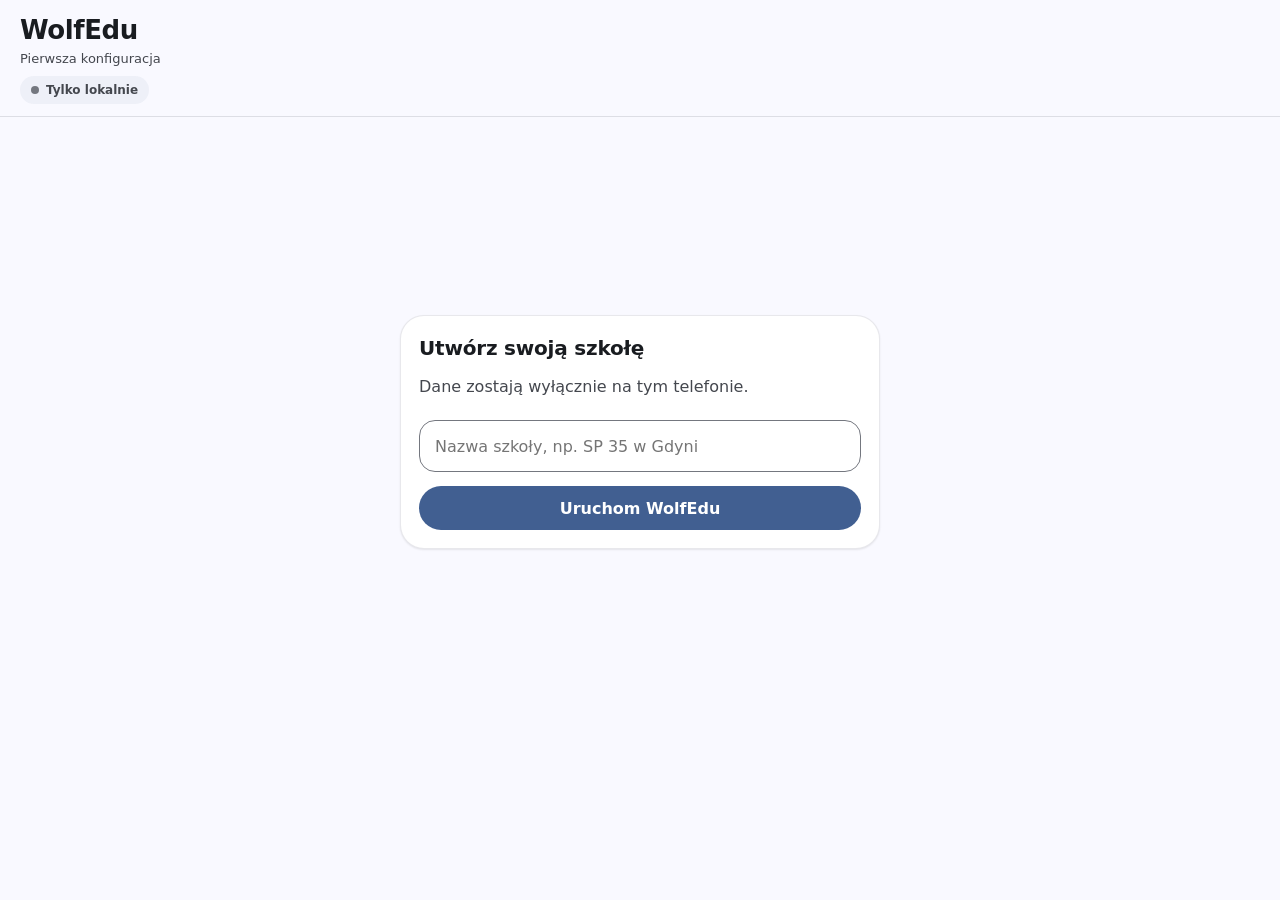
<file: app/src/main/assets/index.html>
<!doctype html>
<html lang="pl">
<head>
  <meta charset="utf-8">
  <meta name="viewport" content="width=device-width,initial-scale=1,maximum-scale=1,user-scalable=no">
  <meta name="theme-color" content="#415f91">
  <title>WolfEdu</title>
  <link rel="stylesheet" href="css/theme.css">
  <link rel="stylesheet" href="css/components.css">
  <link rel="stylesheet" href="css/dashboard.css">
  <link rel="stylesheet" href="css/settings.css">
  <link rel="stylesheet" href="css/grades.css">
  <link rel="stylesheet" href="css/tasks.css">
  <link rel="stylesheet" href="css/timetable.css">
  <link rel="stylesheet" href="css/attendance.css">
</head>
<body>
  <div id="splash" class="splash">
    <div style="text-align:center">
      <div class="splash-logo">W</div>
      <h1>WolfEdu</h1>
      <p>Szkoła pod kontrolą</p>
    </div>
  </div>

  <header>
    <h1 id="headTitle">WolfEdu</h1>
    <p id="headSub">Twój inteligentny dziennik szkolny</p>
    <div id="syncPill" class="sync-pill">
      <span class="sync-dot"></span>
      <span id="syncPillText">Tylko lokalnie</span>
    </div>
  </header>

  <main id="app"></main>

  <nav id="nav" class="hidden">
    <button data-page="home"><span class="ico">⌂</span>Start</button>
    <button data-page="learning"><span class="ico">★</span>Nauka</button>
    <button data-page="schoolHub"><span class="ico">▦</span>Szkoła</button>
    <button data-page="peopleHub"><span class="ico">♟</span>Osoby</button>
    <button data-page="settings"><span class="ico">⚙</span>Więcej</button>
  </nav>

  <div id="toast" class="toast"></div>

  <script src="js/app.js"></script>
  <script src="js/wolfcore.js"></script>
  <script src="js/dashboard.js"></script>
  <script src="js/school.js"></script>
  <script src="js/grades.js"></script>
  <script src="js/tasks.js"></script>
  <script src="js/attendance.js"></script>
  <script src="js/timetable.js"></script>
  <script src="js/settings.js"></script>
  <script src="js/admin.js"></script>
  <script src="js/sync.js"></script>
  <script src="js/update.js"></script>
  <script src="js/init.js"></script>
</body>
</html>
</file>
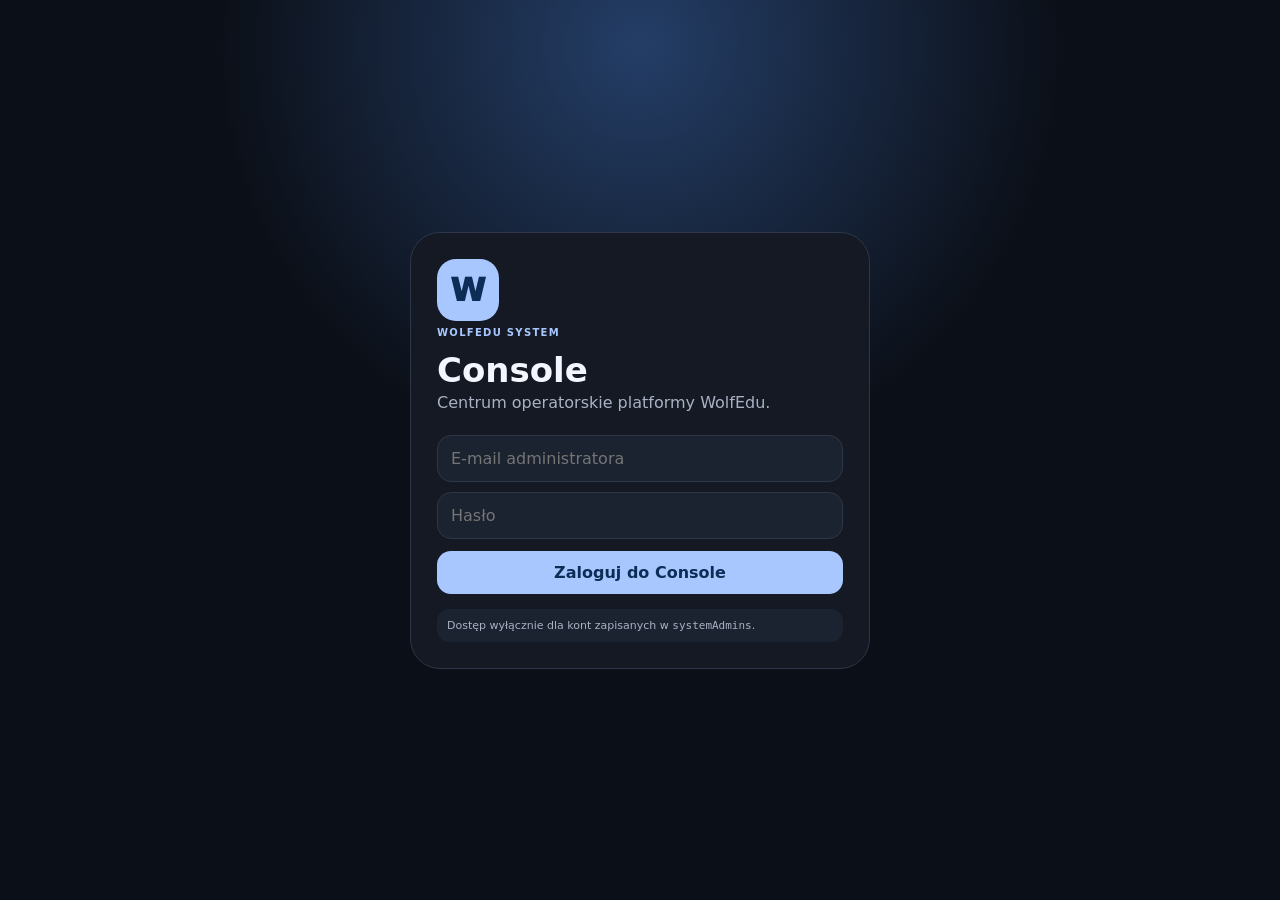
<file: console/app/src/main/assets/index.html>
<!doctype html>
<html lang="pl">
<head>
  <meta charset="utf-8">
  <meta name="viewport" content="width=device-width,initial-scale=1,maximum-scale=1,user-scalable=no">
  <meta name="theme-color" content="#0b0f17">
  <title>WolfEdu Console</title>
  <link rel="stylesheet" href="css/console.css">
</head>
<body>
  <div id="gate" class="gate">
    <div class="gate-card">
      <div class="console-mark">W</div>
      <span class="eyebrow">WOLFEDU SYSTEM</span>
      <h1>Console</h1>
      <p>Centrum operatorskie platformy WolfEdu.</p>

      <input id="email" type="email" autocomplete="email" placeholder="E-mail administratora">
      <input id="password" type="password" autocomplete="current-password" placeholder="Hasło">
      <button id="loginBtn" onclick="login()">Zaloguj do Console</button>

      <div id="gateMsg" class="hint"></div>
      <div class="gate-security">
        Dostęp wyłącznie dla kont zapisanych w <code>systemAdmins</code>.
      </div>
    </div>
  </div>

  <div id="shell" class="shell hidden">
    <header>
      <div class="header-copy">
        <span class="eyebrow">WOLFEDU CONSOLE 2.0</span>
        <h1 id="pageTitle">System</h1>
        <small id="pageSubtitle">Panel operatorski</small>
      </div>

      <button class="header-account" onclick="render('diagnostics')" aria-label="Diagnostyka">
        <span id="headerAvatar">W</span>
      </button>
    </header>

    <main id="app"></main>

    <nav>
      <button data-page="dashboard" class="active">⌂<span>System</span></button>
      <button data-page="schools">▦<span>Szkoły</span></button>
      <button data-page="admins">♚<span>Admini</span></button>
      <button data-page="releases">↻<span>Release</span></button>
      <button data-page="diagnostics">⚙<span>Diagnoza</span></button>
    </nav>
  </div>

  <div id="toast" class="toast"></div>

  <script src="js/app.js"></script>
</body>
</html>
</file>
<file: app/src/main/assets/css/theme.css>
:root{
 --primary:#415f91;--on-primary:#fff;--primary-container:#d6e3ff;--on-primary-container:#001b3e;
 --secondary:#565f71;--secondary-container:#dae2f9;--tertiary:#705575;--tertiary-container:#fad8fd;
 --surface:#f9f9ff;--surface-container:#eef0f8;--surface-high:#e8eaf2;--card:#fff;
 --text:#191c20;--muted:#44474e;--outline:#74777f;--line:#c5c6d0;--danger:#ba1a1a;--danger-container:#ffdad6;
 --ok:#2e6b48;--shadow:#00000016;--radius:24px
}
html[data-theme='dark']{
 --primary:#aac7ff;--on-primary:#0a305f;--primary-container:#284777;--on-primary-container:#d6e3ff;
 --secondary:#bec6dc;--secondary-container:#3e4759;--tertiary:#ddbce0;--tertiary-container:#573e5c;
 --surface:#111318;--surface-container:#1d2026;--surface-high:#272a30;--card:#1b1e24;
 --text:#e2e2e9;--muted:#c4c6d0;--outline:#8e9099;--line:#44474f;--danger:#ffb4ab;--danger-container:#93000a;
 --ok:#91d5a8;--shadow:#00000055
}
</file>
<file: app/src/main/assets/css/components.css>
*{box-sizing:border-box;-webkit-tap-highlight-color:transparent}html{background:var(--surface)}body{margin:0;font-family:Roboto,system-ui,-apple-system,'Segoe UI',sans-serif;background:var(--surface);color:var(--text);min-height:100vh}
header{position:sticky;top:0;z-index:7;background:color-mix(in srgb,var(--surface) 93%,transparent);backdrop-filter:blur(18px);padding:16px 20px 12px;border-bottom:1px solid color-mix(in srgb,var(--line) 55%,transparent)}
header h1{margin:0;font-size:26px;line-height:1.15;font-weight:700;letter-spacing:-.4px}header p{margin:5px 0 0;color:var(--muted);font-size:13px}
main{padding:16px 16px 106px;max-width:760px;margin:auto}.card{background:var(--card);border-radius:var(--radius);padding:18px;margin-bottom:14px;border:1px solid color-mix(in srgb,var(--line) 40%,transparent);box-shadow:0 1px 2px var(--shadow)}
.row{display:flex;gap:10px;align-items:center}.between{justify-content:space-between}.grid{display:grid;grid-template-columns:1fr 1fr;gap:12px}h2{font-size:20px;margin:2px 0 14px;letter-spacing:-.2px}h3{font-size:16px;margin:0 0 8px}small,.muted{color:var(--muted);line-height:1.4}
input,select,textarea{width:100%;min-height:52px;padding:13px 15px;border:1px solid var(--outline);border-radius:16px;background:transparent;color:var(--text);font:inherit;outline:none;margin:6px 0}input:focus,select:focus,textarea:focus{border:2px solid var(--primary);padding:12px 14px}textarea{min-height:92px;resize:vertical}
button{min-height:44px;border:0;border-radius:999px;padding:10px 18px;font:inherit;font-weight:650;background:var(--primary);color:var(--on-primary);cursor:pointer}button:active{transform:scale(.985)}button:disabled,.btn-busy{opacity:.55;pointer-events:none}button.secondary{background:var(--secondary-container);color:var(--text)}button.danger{background:var(--danger-container);color:var(--danger)}button.mini{min-height:34px;padding:6px 12px;font-size:12px}.btn-full{width:100%}.linkbtn{background:transparent;color:var(--primary);padding:8px 10px;min-height:36px}
.item{padding:14px 0;border-bottom:1px solid color-mix(in srgb,var(--line) 55%,transparent)}.item:last-child{border-bottom:0}.badge{display:inline-flex;align-items:center;padding:6px 10px;border-radius:999px;background:var(--primary-container);color:var(--on-primary-container);font-weight:700;font-size:12px}.empty{text-align:center;padding:28px 12px;color:var(--muted)}
nav{position:fixed;left:10px;right:10px;bottom:10px;z-index:10;display:grid;grid-template-columns:repeat(5,1fr);background:color-mix(in srgb,var(--surface-container) 96%,transparent);backdrop-filter:blur(20px);border:1px solid color-mix(in srgb,var(--line) 50%,transparent);border-radius:28px;padding:7px 6px max(7px,env(safe-area-inset-bottom));box-shadow:0 8px 28px #0002}
nav button{background:transparent;color:var(--muted);border-radius:20px;padding:6px 2px;min-height:58px;font-size:11px;font-weight:650}nav button.active{color:var(--on-primary-container);background:var(--primary-container)}nav .ico{display:block;font-size:20px;margin:0 auto 3px}
.hidden{display:none!important}.hero{background:linear-gradient(145deg,var(--primary-container),color-mix(in srgb,var(--tertiary-container) 60%,var(--primary-container)));color:var(--on-primary-container);border:0;position:relative;overflow:hidden;box-shadow:none}.hero:after{content:'W';position:absolute;right:-14px;bottom:-52px;font-size:150px;font-weight:800;opacity:.07}.hero small{color:color-mix(in srgb,var(--on-primary-container) 72%,transparent)}.hero h2{font-size:28px;margin:6px 0 10px}.brand-pill{display:inline-flex;padding:6px 10px;border-radius:999px;background:color-mix(in srgb,var(--card) 45%,transparent);font-size:12px;font-weight:700}
.quick{display:grid;grid-template-columns:repeat(2,1fr);gap:12px}.quick button{min-height:112px;border-radius:22px;background:var(--surface-container);color:var(--text);text-align:left;padding:16px;border:1px solid color-mix(in srgb,var(--line) 35%,transparent)}.quick .qico{display:grid;place-items:center;width:42px;height:42px;border-radius:14px;background:var(--primary-container);font-size:20px;margin-bottom:12px}.quick small{display:block;margin-top:4px}.stat{padding:16px;border-radius:22px;background:var(--surface-container)}.stat b{display:block;font-size:28px;color:var(--primary);margin-top:3px}.progress{height:8px;background:var(--surface-high);border-radius:99px;overflow:hidden;margin-top:10px}.progress span{display:block;height:100%;background:var(--primary);border-radius:99px}.section-title{display:flex;align-items:center;justify-content:space-between;margin:22px 3px 11px}.section-title h2{margin:0}
.avatar{width:46px;height:46px;border-radius:16px;background:var(--primary-container);display:grid;place-items:center;color:var(--on-primary-container);font-weight:800}.warn{background:var(--tertiary-container);color:var(--text);padding:12px 14px;border-radius:18px;font-size:13px;line-height:1.45}.day{font-weight:800;font-size:14px;margin:18px 0 5px;color:var(--primary)}.lesson{display:flex;gap:12px}.time{min-width:54px;font-weight:800;color:var(--primary)}
.sync-pill{display:inline-flex;align-items:center;gap:7px;margin-top:10px;padding:7px 11px;border-radius:999px;background:var(--surface-container);font-size:12px;font-weight:700;color:var(--muted)}.sync-dot{width:8px;height:8px;border-radius:50%;background:var(--outline)}.sync-pill.online .sync-dot{background:var(--ok)}.sync-pill.syncing .sync-dot{background:#f2b544;animation:pulse 1s infinite}.sync-pill.pending .sync-dot{background:#e47b45}.sync-box{border-radius:22px;padding:15px;background:var(--surface-container)}.sync-actions{display:grid;grid-template-columns:1fr 1fr;gap:10px;margin-top:10px}.sync-email{font-weight:700;color:var(--primary);word-break:break-all}.sync-note{font-size:12px;color:var(--muted);margin-top:10px;line-height:1.45}.sync-state{display:flex;gap:10px;align-items:flex-start;margin-bottom:12px}.sync-state .bigdot{width:12px;height:12px;border-radius:50%;margin-top:4px;background:var(--outline)}.sync-state .bigdot.online{background:var(--ok)}.sync-state .bigdot.syncing{background:#f2b544}.sync-state .bigdot.pending{background:#e47b45}
.toast{position:fixed;left:50%;bottom:92px;transform:translateX(-50%) translateY(12px);background:#303036;color:white;padding:11px 16px;border-radius:14px;z-index:30;opacity:0;transition:.2s;pointer-events:none;max-width:90%;text-align:center}.toast.show{opacity:1;transform:translateX(-50%) translateY(0)}
.splash{position:fixed;inset:0;z-index:999;background:var(--surface);display:grid;place-items:center;transition:opacity .35s,visibility .35s}.splash.hide{opacity:0;visibility:hidden}.splash-logo{width:88px;height:88px;border-radius:28px;background:var(--primary-container);color:var(--on-primary-container);display:grid;place-items:center;font-size:42px;font-weight:800}.splash h1{font-size:32px;margin:16px 0 4px}.splash p{margin:0;color:var(--muted)}.setup{min-height:68vh;display:grid;place-items:center}.setup .card{width:100%;max-width:480px}.switch{display:flex;justify-content:space-between;align-items:center;gap:12px}.version{text-align:center;color:var(--muted);font-size:12px;padding:10px}.task-type,.task-date{font-weight:700}.task-type{font-size:11px;background:var(--secondary-container);padding:5px 8px;border-radius:999px}.task-overdue{border-left:4px solid var(--danger);padding-left:12px}.task-done{opacity:.6}.task-done b{text-decoration:line-through}@keyframes pulse{50%{opacity:.35}}
@media(max-width:390px){main{padding-left:12px;padding-right:12px}.quick{gap:9px}.grid{grid-template-columns:1fr}.sync-actions{grid-template-columns:1fr}}

.hub-grid{
  display:grid;
  grid-template-columns:repeat(2,minmax(0,1fr));
  gap:12px;
  margin-top:14px;
}

.hub-tile{
  min-height:118px;
  padding:15px;
  border-radius:20px;
  text-align:left;
  display:flex;
  flex-direction:column;
  align-items:flex-start;
  justify-content:flex-start;
  gap:5px;

  background:var(--surface-container);
  color:var(--text);
  border:1px solid color-mix(in srgb,var(--line) 35%,transparent);
}

.hub-tile .hub-icon{
  width:40px;
  height:40px;
  display:grid;
  place-items:center;
  border-radius:13px;
  margin-bottom:6px;

  background:var(--primary-container);
  color:var(--primary);
  font-size:20px;
  line-height:1;
}

.hub-tile b{
  color:var(--text);
  font-size:16px;
  line-height:1.25;
}

.hub-tile small{
  color:var(--muted);
  font-size:12px;
  line-height:1.35;
  opacity:1;
}

@media(max-width:380px){
  .hub-grid{
    grid-template-columns:1fr;
  }
}
</file>
<file: app/src/main/assets/css/dashboard.css>
.dashboard-top{display:grid;gap:12px;margin-bottom:16px}
.dashboard-greeting{display:flex;align-items:center;justify-content:space-between;gap:16px;padding:4px 2px}
.dashboard-overline{color:var(--muted);font-size:12px;font-weight:700;letter-spacing:.02em;margin-bottom:4px}
.dashboard-greeting h2{font-size:28px;line-height:1.12;margin:0 0 5px;letter-spacing:-.7px}
.dashboard-greeting p{margin:0;color:var(--muted);font-size:14px}
.dashboard-profile{width:48px;height:48px;min-width:48px;border-radius:50%;display:grid;place-items:center;padding:0;font-size:18px;font-weight:800;background:var(--primary-container);color:var(--primary)}
.dashboard-cloudbar{display:flex;align-items:center;justify-content:space-between;gap:12px;border-radius:18px;padding:12px 14px;background:var(--surface-container);border:1px solid color-mix(in srgb,var(--line) 35%,transparent)}
.dashboard-cloud-status{display:flex;align-items:center;gap:10px;min-width:0}
.dashboard-cloud-status div{min-width:0}
.dashboard-cloud-status b,.dashboard-cloud-status small{display:block}
.dashboard-cloud-status small{margin-top:2px;color:var(--muted);white-space:nowrap;overflow:hidden;text-overflow:ellipsis}
.dashboard-status-dot{width:9px;height:9px;min-width:9px;border-radius:50%;background:var(--muted)}
.dashboard-cloudbar.online .dashboard-status-dot{background:#36c875;box-shadow:0 0 0 5px rgba(54,200,117,.12)}
.dashboard-cloud-action{width:auto;min-height:36px;padding:8px 13px;border-radius:12px;background:var(--surface-high);color:var(--text)}
.dashboard-lesson{position:relative;overflow:hidden;border-radius:26px;padding:19px;margin-bottom:14px;cursor:pointer;background:linear-gradient(135deg,var(--primary-container),color-mix(in srgb,var(--primary-container) 65%,var(--surface-container)));border:1px solid color-mix(in srgb,var(--primary) 24%,transparent);box-shadow:0 8px 28px rgba(0,0,0,.08)}
.dashboard-lesson:after{content:'';position:absolute;width:150px;height:150px;border-radius:50%;right:-62px;top:-80px;background:color-mix(in srgb,var(--primary) 12%,transparent)}
.dashboard-lesson-top{position:relative;z-index:1;display:flex;align-items:center;justify-content:space-between;gap:12px;color:var(--muted);font-size:11px;font-weight:800;letter-spacing:.06em}
.dashboard-lesson-top strong{font-size:13px;letter-spacing:0;color:var(--text)}
.dashboard-lesson-main{position:relative;z-index:1;display:flex;align-items:center;justify-content:space-between;gap:16px;margin-top:18px}
.dashboard-lesson h2{margin:0 0 5px;font-size:25px;line-height:1.12}
.dashboard-lesson p{margin:0;color:var(--muted);font-size:13px}
.dashboard-lesson-arrow{font-size:38px;line-height:1;opacity:.5}
.dashboard-metrics{display:grid;grid-template-columns:repeat(3,1fr);gap:10px}
.dashboard-metric{min-height:86px;padding:13px;border-radius:18px;display:flex;align-items:center;gap:10px;text-align:left;background:var(--surface-container);color:var(--text);border:1px solid color-mix(in srgb,var(--line) 35%,transparent)}
.dashboard-metric-icon{width:35px;height:35px;min-width:35px;display:grid;place-items:center;border-radius:11px;background:var(--primary-container);color:var(--primary);font-size:17px}
.dashboard-metric small{display:block;color:var(--muted);font-size:11px}
.dashboard-metric b{display:block;margin-top:1px;font-size:20px}
.dashboard-alerts{display:grid;grid-template-columns:repeat(2,1fr);gap:10px;margin-top:10px}
.dashboard-alert{min-height:62px;border-radius:17px;padding:12px 14px;display:flex;align-items:center;justify-content:space-between;gap:10px;text-align:left;background:var(--surface-container);color:var(--text)}
.dashboard-alert.urgent{background:color-mix(in srgb,#ff715b 13%,var(--surface-container));border-color:color-mix(in srgb,#ff715b 28%,transparent)}
.dashboard-alert div{display:flex;align-items:baseline;gap:6px}
.dashboard-alert b{font-size:22px}
.dashboard-alert span{font-size:12px;color:var(--muted)}
.dashboard-alert strong{font-size:11px;white-space:nowrap}
.dashboard-actions{display:grid;grid-template-columns:repeat(4,1fr);gap:10px}
.dashboard-actions button{min-height:82px;display:flex;flex-direction:column;align-items:center;justify-content:center;gap:8px;padding:10px 6px;border-radius:18px;background:var(--surface-container);color:var(--text);border:1px solid color-mix(in srgb,var(--line) 35%,transparent)}
.dashboard-actions span{width:34px;height:34px;display:grid;place-items:center;border-radius:11px;background:var(--primary-container);color:var(--primary);font-size:17px}
.dashboard-actions b{font-size:12px}
.dashboard-columns{display:grid;grid-template-columns:1fr;gap:0}
.dashboard-list{padding:5px 13px}
.dashboard-list-item{width:100%;min-height:65px;display:flex;align-items:center;gap:11px;padding:10px 2px;border-radius:0;background:transparent;color:var(--text);text-align:left;border:0;border-bottom:1px solid color-mix(in srgb,var(--line) 35%,transparent)}
.dashboard-list-item:last-child{border-bottom:0}
.dashboard-list-main{flex:1;min-width:0}
.dashboard-list-main b,.dashboard-list-main small{display:block;overflow:hidden;white-space:nowrap;text-overflow:ellipsis}
.dashboard-list-main small{color:var(--muted);margin-top:3px}
.dashboard-grade-value{width:42px;height:42px;min-width:42px;display:grid;place-items:center;border-radius:13px;font-size:19px;font-weight:850;background:var(--primary-container);color:var(--primary)}
.dashboard-weight{min-width:34px;padding:5px 7px;text-align:center;border-radius:9px;color:var(--muted);background:var(--surface-high);font-size:11px;font-weight:700}
.dashboard-date-box{min-width:54px;max-width:64px;padding:7px 6px;border-radius:11px;text-align:center;font-size:11px;font-weight:800;line-height:1.15;background:var(--surface-high)}
.dashboard-chevron{font-size:24px;opacity:.4}
.dashboard-empty{min-height:125px;display:flex;flex-direction:column;justify-content:center;align-items:center;text-align:center;gap:4px;color:var(--muted)}
.dashboard-empty>span{font-size:25px;color:var(--primary);margin-bottom:4px}
.dashboard-empty b{color:var(--text)}
.dashboard-school-card{display:flex;align-items:center;justify-content:space-between;gap:14px;margin-top:18px;padding:17px;border-radius:22px;background:var(--surface-container);border:1px solid color-mix(in srgb,var(--line) 35%,transparent)}
.dashboard-school-card small{font-size:10px;font-weight:800;letter-spacing:.06em;color:var(--muted)}
.dashboard-school-card h3{margin:4px 0;font-size:17px}
.dashboard-school-card p{margin:0;color:var(--muted);font-size:12px}
.dashboard-school-card button{width:auto;min-width:92px;padding:10px 13px;border-radius:13px}
@media(min-width:760px){.dashboard-columns{grid-template-columns:1fr 1fr;gap:16px}.dashboard-actions{grid-template-columns:repeat(6,1fr)}}
@media(max-width:520px){.dashboard-metrics{gap:7px}.dashboard-metric{min-height:82px;padding:10px;flex-direction:column;align-items:flex-start}.dashboard-metric-icon{width:30px;height:30px;min-width:30px}.dashboard-alerts{grid-template-columns:1fr}}
@media(max-width:390px){.dashboard-greeting h2{font-size:25px}.dashboard-profile{width:44px;height:44px;min-width:44px}.dashboard-lesson{padding:17px}.dashboard-lesson h2{font-size:22px}.dashboard-metric b{font-size:18px}.dashboard-actions{gap:7px}.dashboard-actions button{min-height:76px}.dashboard-school-card{align-items:flex-start;flex-direction:column}.dashboard-school-card button{width:100%}}
</file>
<file: app/src/main/assets/css/settings.css>
.settings-page{
  display:grid;
  gap:16px;
}

.settings-profile-card{
  padding:18px;
  border-radius:24px;
  background:
    linear-gradient(
      135deg,
      var(--primary-container),
      color-mix(in srgb,var(--primary-container) 62%,var(--surface-container))
    );
  border:1px solid color-mix(in srgb,var(--primary) 22%,transparent);
}

.settings-profile-main{
  display:flex;
  align-items:center;
  gap:14px;
}

.settings-avatar{
  width:54px;
  height:54px;
  min-width:54px;
  display:grid;
  place-items:center;
  border-radius:18px;
  background:var(--surface-container);
  color:var(--primary);
  font-size:20px;
  font-weight:850;
}

.settings-profile-copy{
  min-width:0;
}

.settings-eyebrow{
  font-size:10px;
  font-weight:850;
  letter-spacing:.07em;
  color:var(--muted);
}

.settings-profile-copy h2{
  margin:4px 0 3px;
  font-size:20px;
  line-height:1.15;
  overflow:hidden;
  white-space:nowrap;
  text-overflow:ellipsis;
}

.settings-profile-copy p{
  margin:0;
  color:var(--muted);
  font-size:12px;
}

.settings-school-picker{
  margin-top:14px;
}

.settings-school-picker label{
  display:block;
  margin-bottom:6px;
  color:var(--muted);
  font-size:11px;
  font-weight:700;
}

.settings-inline-warning{
  padding:11px 12px;
  border-radius:12px;
  background:color-mix(in srgb,#ffb74d 14%,transparent);
  color:var(--text);
  font-size:12px;
}

.settings-grid{
  display:grid;
  grid-template-columns:1fr;
  gap:12px;
}

.settings-card{
  padding:16px;
  border-radius:22px;
  background:var(--surface-container);
  border:1px solid color-mix(in srgb,var(--line) 35%,transparent);
}

.settings-card-wide{
  grid-column:1/-1;
}

.settings-card-head{
  display:flex;
  align-items:center;
  justify-content:space-between;
  gap:12px;
  margin-bottom:13px;
}

.settings-card-head>div{
  display:flex;
  align-items:center;
  gap:11px;
  min-width:0;
}

.settings-card-head h3{
  margin:0;
  font-size:16px;
}

.settings-card-head p{
  margin:2px 0 0;
  color:var(--muted);
  font-size:11px;
}

.settings-icon{
  width:38px;
  height:38px;
  min-width:38px;
  display:grid;
  place-items:center;
  border-radius:12px;
  background:var(--primary-container);
  color:var(--primary);
  font-size:17px;
  font-weight:800;
}

.settings-status{
  padding:5px 8px;
  border-radius:999px;
  background:var(--surface-high);
  color:var(--muted);
  font-size:10px;
  font-weight:800;
  text-transform:uppercase;
  letter-spacing:.03em;
}

.settings-status.synced,
.settings-status.online{
  background:color-mix(in srgb,#36c875 16%,var(--surface-high));
  color:#1e8c4d;
}

.settings-status.error{
  background:color-mix(in srgb,#ff5f56 14%,var(--surface-high));
  color:#d74d46;
}

.settings-sync-row{
  display:flex;
  align-items:center;
  gap:10px;
}

.settings-sync-row b,
.settings-sync-row small{
  display:block;
}

.settings-sync-row small{
  color:var(--muted);
  margin-top:2px;
}

.settings-sync-email{
  margin-top:11px;
  padding:10px 12px;
  border-radius:12px;
  background:var(--surface-high);
  color:var(--muted);
  font-size:12px;
  overflow:hidden;
  white-space:nowrap;
  text-overflow:ellipsis;
}

.settings-actions-two{
  display:grid;
  grid-template-columns:1fr 1fr;
  gap:9px;
  margin-top:11px;
}

.settings-note{
  margin-top:11px;
  color:var(--muted);
  font-size:11px;
  line-height:1.45;
}

.settings-login-box input{
  margin-top:9px;
}

.settings-list-row{
  display:flex;
  align-items:center;
  justify-content:space-between;
  gap:12px;
}

.settings-list-row>div{
  min-width:0;
}

.settings-list-row b,
.settings-list-row small{
  display:block;
}

.settings-list-row b{
  overflow:hidden;
  white-space:nowrap;
  text-overflow:ellipsis;
}

.settings-list-row small{
  color:var(--muted);
  margin-top:3px;
}

.settings-list-row button{
  width:auto;
  min-width:80px;
  padding:9px 12px;
  border-radius:12px;
}

.settings-count{
  min-width:28px;
  height:28px;
  display:grid;
  place-items:center;
  border-radius:10px;
  background:var(--primary-container);
  color:var(--primary);
  font-size:12px;
  font-weight:850;
}

.settings-file-label{
  display:flex;
  align-items:center;
  justify-content:center;
  margin-top:9px;
  min-height:42px;
  padding:10px 12px;
  border-radius:12px;
  background:var(--surface-high);
  color:var(--text);
  cursor:pointer;
  font-size:12px;
  font-weight:700;
}

.settings-file-label input{
  display:none;
}

.settings-tech-grid{
  display:grid;
  grid-template-columns:1fr 1fr;
  gap:9px;
}

.settings-tech-grid>div{
  min-width:0;
  padding:11px;
  border-radius:13px;
  background:var(--surface-high);
}

.settings-tech-grid small,
.settings-tech-grid code{
  display:block;
}

.settings-tech-grid small{
  margin-bottom:5px;
  color:var(--muted);
  font-size:10px;
  font-weight:700;
}

.settings-tech-grid code{
  overflow:hidden;
  white-space:nowrap;
  text-overflow:ellipsis;
  font-size:11px;
}

.settings-version{
  padding:3px 0 10px;
  text-align:center;
  color:var(--muted);
  font-size:11px;
}

.settings-card .card{
  margin:0;
  padding:0;
  border:0;
  box-shadow:none;
  background:transparent;
}

.settings-card .card h2{
  margin-top:0;
}

@media(min-width:760px){
  .settings-grid{
    grid-template-columns:1fr 1fr;
  }
}

@media(max-width:430px){
  .settings-actions-two{
    grid-template-columns:1fr;
  }

  .settings-tech-grid{
    grid-template-columns:1fr;
  }

  .settings-list-row{
    align-items:flex-start;
    flex-direction:column;
  }

  .settings-list-row button{
    width:100%;
  }
}
</file>
<file: app/src/main/assets/css/grades.css>
.grades-page{display:grid;gap:14px}
.grades-hero{display:flex;align-items:center;justify-content:space-between;gap:14px;padding:18px;border-radius:24px;background:linear-gradient(135deg,var(--primary-container),color-mix(in srgb,var(--primary-container) 65%,var(--surface-container)));border:1px solid color-mix(in srgb,var(--primary) 22%,transparent)}
.grades-eyebrow{font-size:10px;font-weight:850;letter-spacing:.07em;color:var(--muted)}
.grades-hero h2{font-size:27px;margin:4px 0 4px}
.grades-hero p{margin:0;color:var(--muted);font-size:12px}
.grades-cloud-badge{padding:7px 10px;border-radius:999px;background:color-mix(in srgb,#36c875 17%,var(--surface-high));color:var(--ok);font-size:10px;font-weight:850;white-space:nowrap}
.grades-cloud-badge.offline{background:var(--surface-high);color:var(--muted)}
.grades-metrics{display:grid;grid-template-columns:repeat(4,1fr);gap:8px}
.grades-metric{padding:13px;border-radius:17px;background:var(--surface-container);border:1px solid color-mix(in srgb,var(--line) 35%,transparent)}
.grades-metric.primary{background:var(--primary-container);color:var(--on-primary-container);border-color:transparent}
.grades-metric small{display:block;font-size:10px;color:var(--muted);margin-bottom:3px}
.grades-metric.primary small{color:color-mix(in srgb,var(--on-primary-container) 68%,transparent)}
.grades-metric b{display:block;font-size:21px;letter-spacing:-.3px}
.grades-filter-card{padding:14px;border-radius:20px;background:var(--surface-container);border:1px solid color-mix(in srgb,var(--line) 35%,transparent)}
.grades-filter-head{display:flex;align-items:center;justify-content:space-between;gap:10px;margin-bottom:6px}
.grades-filter-head h3{margin:0}
.grades-filter-head small{display:block;margin-top:2px}
.grades-filter-grid{display:grid;grid-template-columns:1fr 1fr;gap:9px}
.grades-filter-grid select{margin:3px 0;min-height:46px}
.grades-subject-grid{display:grid;grid-template-columns:repeat(2,1fr);gap:9px}
.grades-subject-card{min-height:72px;padding:12px 13px;border-radius:17px;background:var(--surface-container);color:var(--text);display:flex;align-items:center;justify-content:space-between;gap:10px;text-align:left;border:1px solid color-mix(in srgb,var(--line) 35%,transparent)}
.grades-subject-card div{min-width:0}
.grades-subject-card b,.grades-subject-card small{display:block;overflow:hidden;white-space:nowrap;text-overflow:ellipsis}
.grades-subject-card small{margin-top:3px;color:var(--muted);font-size:10px}
.grades-subject-card strong{font-size:19px;color:var(--primary)}
.grades-add-card{border-radius:20px;background:var(--surface-container);border:1px solid color-mix(in srgb,var(--line) 35%,transparent);overflow:hidden}
.grades-add-card summary{list-style:none;cursor:pointer;padding:14px 15px;display:flex;align-items:center;justify-content:space-between;gap:12px}
.grades-add-card summary::-webkit-details-marker{display:none}
.grades-add-card summary>div{display:flex;align-items:center;gap:10px}
.grades-add-card summary b,.grades-add-card summary small{display:block}
.grades-add-card summary small{margin-top:2px}
.grades-add-card summary>span{font-size:10px;color:var(--muted);font-weight:750}
.grades-add-icon{width:38px;height:38px;display:grid;place-items:center;border-radius:12px;background:var(--primary-container);color:var(--primary);font-size:20px}
.grades-add-body{padding:0 15px 15px}
.grades-form-grid{display:grid;grid-template-columns:1fr 1fr;gap:9px}
.grades-form-actions{display:grid;grid-template-columns:1fr 1fr;gap:9px;margin-top:8px}
.grades-readonly-note{padding:13px 14px;border-radius:17px;background:var(--surface-container);border:1px solid color-mix(in srgb,var(--line) 35%,transparent)}
.grades-readonly-note b,.grades-readonly-note small{display:block}
.grades-readonly-note small{margin-top:3px}
.grades-list{padding:4px 13px}
.grades-entry{border-bottom:1px solid color-mix(in srgb,var(--line) 38%,transparent)}
.grades-entry:last-child{border-bottom:0}
.grades-entry-main{width:100%;min-height:72px;padding:10px 1px;border-radius:0;background:transparent;color:var(--text);display:flex;align-items:center;gap:11px;text-align:left}
.grades-value{width:45px;height:45px;min-width:45px;display:grid;place-items:center;border-radius:14px;font-size:20px;font-weight:900;background:var(--surface-high);color:var(--text)}
.grades-value.excellent{background:color-mix(in srgb,#35b86b 18%,var(--surface-high));color:var(--ok)}
.grades-value.good{background:color-mix(in srgb,var(--primary) 16%,var(--surface-high));color:var(--primary)}
.grades-value.ok{background:color-mix(in srgb,#f0b74b 16%,var(--surface-high))}
.grades-value.warn{background:color-mix(in srgb,#ee8b42 18%,var(--surface-high))}
.grades-value.bad{background:var(--danger-container);color:var(--danger)}
.grades-entry-copy{flex:1;min-width:0}
.grades-entry-copy b,.grades-entry-copy small,.grades-entry-copy span{display:block;overflow:hidden;white-space:nowrap;text-overflow:ellipsis}
.grades-entry-copy small{margin-top:3px}
.grades-entry-copy span{margin-top:3px;color:var(--muted);font-size:10px}
.grades-entry-meta{display:flex;align-items:center;gap:7px}
.grades-entry-meta span{min-width:31px;padding:5px 7px;border-radius:9px;text-align:center;background:var(--surface-high);color:var(--muted);font-size:10px;font-weight:800}
.grades-entry-meta i{font-style:normal;font-size:16px;color:var(--muted)}
.grades-detail{margin:0 0 11px 56px;padding:12px;border-radius:14px;background:var(--surface-high);display:grid;grid-template-columns:repeat(2,1fr);gap:10px}
.grades-detail>div{min-width:0}
.grades-detail small,.grades-detail b{display:block}
.grades-detail small{font-size:9px;font-weight:750;text-transform:uppercase;letter-spacing:.04em;margin-bottom:3px}
.grades-detail b{font-size:12px;overflow-wrap:anywhere}
.grades-detail-actions{grid-column:1/-1!important;display:flex;gap:8px;padding-top:3px}
.grades-detail-actions button{min-height:36px;padding:7px 11px;font-size:11px}
.grades-empty{min-height:150px;display:flex;flex-direction:column;align-items:center;justify-content:center;text-align:center;gap:4px;color:var(--muted)}
.grades-empty span{font-size:28px;color:var(--primary);margin-bottom:3px}
.grades-empty b{color:var(--text)}
@media(max-width:520px){.grades-metrics{grid-template-columns:repeat(2,1fr)}.grades-filter-grid{grid-template-columns:1fr}.grades-subject-grid{grid-template-columns:1fr}}
@media(max-width:390px){.grades-hero{align-items:flex-start}.grades-hero h2{font-size:24px}.grades-detail{margin-left:0}.grades-form-grid,.grades-form-actions{grid-template-columns:1fr}}
</file>
<file: app/src/main/assets/css/tasks.css>
.tasks-page{display:grid;gap:14px}
.tasks-hero{display:flex;align-items:center;justify-content:space-between;gap:14px;padding:18px;border-radius:24px;background:linear-gradient(135deg,var(--primary-container),color-mix(in srgb,var(--primary-container) 65%,var(--surface-container)));border:1px solid color-mix(in srgb,var(--primary) 22%,transparent)}
.tasks-eyebrow{font-size:10px;font-weight:850;letter-spacing:.07em;color:var(--muted)}
.tasks-hero h2{font-size:27px;margin:4px 0}
.tasks-hero p{margin:0;color:var(--muted);font-size:12px}
.tasks-cloud-badge{padding:7px 10px;border-radius:999px;background:color-mix(in srgb,#36c875 17%,var(--surface-high));color:var(--ok);font-size:10px;font-weight:850;white-space:nowrap}
.tasks-cloud-badge.offline{background:var(--surface-high);color:var(--muted)}
.tasks-metrics{display:grid;grid-template-columns:repeat(4,1fr);gap:8px}
.tasks-metric{padding:13px;border-radius:17px;background:var(--surface-container);border:1px solid color-mix(in srgb,var(--line) 35%,transparent)}
.tasks-metric.primary{background:var(--primary-container);color:var(--on-primary-container);border-color:transparent}
.tasks-metric.danger{background:var(--danger-container);color:var(--danger)}
.tasks-metric small{display:block;font-size:10px;color:var(--muted);margin-bottom:3px}
.tasks-metric b{display:block;font-size:21px}
.tasks-filter-card{padding:14px;border-radius:20px;background:var(--surface-container);border:1px solid color-mix(in srgb,var(--line) 35%,transparent)}
.tasks-filter-head{display:flex;align-items:center;justify-content:space-between;gap:10px}
.tasks-filter-head h3{margin:0}
.tasks-filter-head small{display:block;margin-top:2px}
.tasks-filter-grid{display:grid;grid-template-columns:repeat(3,1fr);gap:8px;margin-top:7px}
.tasks-filter-grid select{margin:0}
.tasks-add-card{border-radius:20px;background:var(--surface-container);border:1px solid color-mix(in srgb,var(--line) 35%,transparent);overflow:hidden}
.tasks-add-card summary{list-style:none;cursor:pointer;padding:14px 15px;display:flex;align-items:center;justify-content:space-between;gap:12px}
.tasks-add-card summary::-webkit-details-marker{display:none}
.tasks-add-card summary>div{display:flex;align-items:center;gap:10px}
.tasks-add-card summary b,.tasks-add-card summary small{display:block}
.tasks-add-card summary small{margin-top:2px}
.tasks-add-card summary>span{font-size:10px;color:var(--muted);font-weight:750}
.tasks-add-icon{width:38px;height:38px;display:grid;place-items:center;border-radius:12px;background:var(--primary-container);color:var(--primary);font-size:20px}
.tasks-add-body{padding:0 15px 15px}
.tasks-form-grid{display:grid;grid-template-columns:1fr 1fr;gap:9px}
.tasks-form-actions{display:grid;grid-template-columns:1fr 1fr;gap:9px;margin-top:8px}
.tasks-readonly-note{padding:13px 14px;border-radius:17px;background:var(--surface-container);border:1px solid color-mix(in srgb,var(--line) 35%,transparent)}
.tasks-readonly-note b,.tasks-readonly-note small{display:block}
.tasks-readonly-note small{margin-top:3px}
.tasks-group{display:grid;gap:0}
.tasks-list{padding:4px 13px}
.tasks-entry{padding:5px 0;border-bottom:1px solid color-mix(in srgb,var(--line) 38%,transparent)}
.tasks-entry:last-child{border-bottom:0}
.tasks-entry.overdue{background:linear-gradient(90deg,color-mix(in srgb,var(--danger) 5%,transparent),transparent)}
.tasks-entry-main{display:flex;align-items:center;gap:11px;padding:8px 1px;cursor:pointer}
.tasks-type{width:43px;height:43px;min-width:43px;display:grid;place-items:center;border-radius:13px;font-size:17px;font-weight:900;background:var(--surface-high)}
.tasks-type.homework{background:var(--primary-container);color:var(--primary)}
.tasks-type.exam{background:color-mix(in srgb,#e65050 16%,var(--surface-high));color:#d64a4a}
.tasks-type.quiz{background:color-mix(in srgb,#f0ad3f 17%,var(--surface-high));color:#b47a16}
.tasks-type.project{background:color-mix(in srgb,#8e63d9 16%,var(--surface-high));color:#7751bc}
.tasks-entry-copy{flex:1;min-width:0}
.tasks-entry-top{display:flex;align-items:center;justify-content:space-between;gap:8px}
.tasks-entry-top b{overflow:hidden;white-space:nowrap;text-overflow:ellipsis}
.tasks-entry-copy small{display:block;margin-top:3px;color:var(--muted);overflow:hidden;white-space:nowrap;text-overflow:ellipsis}
.tasks-entry-copy p{margin:4px 0 0;font-size:10px;color:var(--muted);overflow:hidden;white-space:nowrap;text-overflow:ellipsis}
.tasks-date{padding:4px 7px;border-radius:8px;background:var(--surface-high);font-size:9px;font-weight:800;white-space:nowrap}
.tasks-date.today{background:var(--primary-container);color:var(--primary)}
.tasks-date.tomorrow{background:color-mix(in srgb,#4d8fec 14%,var(--surface-high))}
.tasks-date.overdue{background:var(--danger-container);color:var(--danger)}
.tasks-date.done{color:var(--muted)}
.tasks-chevron{color:var(--muted);font-size:16px}
.tasks-entry-actions{display:flex;align-items:center;justify-content:space-between;gap:9px;margin:1px 0 6px 54px}
.tasks-type-label{font-size:9px;font-weight:800;color:var(--muted)}
.tasks-done-btn{width:auto;min-height:34px;padding:6px 11px;border-radius:11px;font-size:10px}
.tasks-done-btn.restore{background:var(--surface-high);color:var(--text)}
.tasks-detail{margin:2px 0 10px 54px;padding:12px;border-radius:14px;background:var(--surface-high);display:grid;grid-template-columns:repeat(2,1fr);gap:10px}
.tasks-detail small,.tasks-detail b{display:block}
.tasks-detail small{font-size:9px;font-weight:750;text-transform:uppercase;letter-spacing:.04em;margin-bottom:3px}
.tasks-detail b{font-size:12px;overflow-wrap:anywhere}
.tasks-detail-actions{grid-column:1/-1;display:flex;gap:8px;padding-top:3px}
.tasks-detail-actions button{min-height:36px;padding:7px 11px;font-size:11px}
.tasks-empty{min-height:160px;display:flex;flex-direction:column;justify-content:center;align-items:center;text-align:center;gap:4px;color:var(--muted)}
.tasks-empty span{font-size:29px;color:var(--primary);margin-bottom:4px}
.tasks-empty b{color:var(--text)}
@media(max-width:560px){.tasks-metrics{grid-template-columns:repeat(2,1fr)}.tasks-filter-grid{grid-template-columns:1fr}}
@media(max-width:390px){.tasks-hero{align-items:flex-start}.tasks-hero h2{font-size:24px}.tasks-form-grid,.tasks-form-actions{grid-template-columns:1fr}.tasks-detail{margin-left:0}.tasks-entry-actions{margin-left:0}}
</file>
<file: app/src/main/assets/css/timetable.css>
.plan-page{display:grid;gap:14px}
.plan-hero{display:flex;align-items:center;justify-content:space-between;gap:14px;padding:18px;border-radius:24px;background:linear-gradient(135deg,var(--primary-container),color-mix(in srgb,var(--primary-container) 64%,var(--surface-container)));border:1px solid color-mix(in srgb,var(--primary) 20%,transparent)}
.plan-hero.active{background:linear-gradient(135deg,var(--primary-container),color-mix(in srgb,var(--tertiary-container) 30%,var(--primary-container)))}
.plan-eyebrow{font-size:10px;font-weight:900;letter-spacing:.08em;color:var(--muted)}
.plan-hero h2{font-size:26px;margin:4px 0}.plan-hero p{font-size:12px;margin:0;color:var(--muted)}
.plan-cloud,.plan-role{padding:7px 10px;border-radius:999px;background:color-mix(in srgb,#36c875 17%,var(--surface-high));color:var(--ok);font-size:10px;font-weight:850;white-space:nowrap}
.plan-number{width:48px;height:48px;display:grid;place-items:center;border-radius:16px;background:color-mix(in srgb,var(--primary) 15%,transparent);font-size:22px;font-weight:900;color:var(--primary)}
.plan-toolbar{display:flex;align-items:center;justify-content:space-between;gap:12px;padding:13px 14px;border-radius:19px;background:var(--surface-container);border:1px solid color-mix(in srgb,var(--line) 35%,transparent)}
.plan-toolbar>div{flex:1}.plan-toolbar small{display:block;margin:0 0 3px}.plan-toolbar select{margin:0;min-height:42px}
.plan-days{display:grid;grid-template-columns:repeat(5,1fr);gap:6px}
.plan-days button{min-width:0;padding:9px 3px;border-radius:14px;background:var(--surface-container);color:var(--text);border:1px solid color-mix(in srgb,var(--line) 35%,transparent)}
.plan-days button span,.plan-days button small{display:block}.plan-days button span{font-size:11px;font-weight:800}.plan-days button small{font-size:9px;margin-top:3px;color:var(--muted)}
.plan-days button.today{box-shadow:inset 0 0 0 1px var(--primary)}.plan-days button.active{background:var(--primary);color:var(--on-primary);border-color:var(--primary)}.plan-days button.active small{color:inherit;opacity:.8}
.plan-day-card{padding:15px;border-radius:22px;background:var(--card);box-shadow:0 4px 18px var(--shadow)}
.plan-day-head{display:flex;align-items:flex-end;justify-content:space-between;gap:10px;margin-bottom:7px}.plan-day-head small{font-size:9px;font-weight:850;letter-spacing:.06em;color:var(--muted)}.plan-day-head h2{margin:2px 0 0}.plan-day-head>b{font-size:10px;color:var(--muted)}
.plan-list{display:grid}.plan-lesson{display:flex;align-items:stretch;gap:9px;min-height:68px;padding:9px 0;border-bottom:1px solid color-mix(in srgb,var(--line) 35%,transparent);cursor:pointer}.plan-lesson:last-child{border-bottom:0}.plan-lesson.past{opacity:.55}.plan-lesson.current{margin:3px -7px;padding:10px 7px;border-radius:15px;background:var(--primary-container);opacity:1;border-bottom:0}
.plan-time{width:48px;min-width:48px;text-align:right;padding-top:3px}.plan-time b,.plan-time small{display:block}.plan-time b{font-size:12px}.plan-time small{font-size:9px;color:var(--muted);margin-top:2px}
.plan-line{width:10px;display:flex;justify-content:center}.plan-line span{width:2px;height:100%;min-height:48px;border-radius:99px;background:var(--line);position:relative}.plan-line span:before{content:"";position:absolute;left:50%;top:6px;transform:translateX(-50%);width:8px;height:8px;border-radius:50%;background:var(--outline)}.plan-lesson.current .plan-line span{background:color-mix(in srgb,var(--primary) 35%,transparent)}.plan-lesson.current .plan-line span:before{background:var(--primary)}
.plan-copy{flex:1;min-width:0;padding-top:2px}.plan-title-row{display:flex;align-items:center;gap:7px}.plan-title-row b{overflow:hidden;text-overflow:ellipsis;white-space:nowrap}.plan-title-row em{font-style:normal;font-size:8px;font-weight:900;padding:3px 5px;border-radius:6px;background:var(--primary);color:var(--on-primary)}.plan-copy small{display:block;margin-top:4px;overflow:hidden;text-overflow:ellipsis;white-space:nowrap}
.plan-lesson-no{width:27px;height:27px;display:grid;place-items:center;align-self:center;border-radius:9px;background:var(--surface-high);font-size:10px;font-weight:850;color:var(--muted)}
.plan-no-lessons,.plan-empty{min-height:150px;display:flex;flex-direction:column;align-items:center;justify-content:center;text-align:center;gap:5px;color:var(--muted)}.plan-no-lessons span,.plan-empty>span{font-size:27px;color:var(--primary)}.plan-no-lessons b,.plan-empty b{color:var(--text)}.plan-empty button{margin-top:8px}
.plan-week,.plan-editor{border-radius:20px;background:var(--surface-container);border:1px solid color-mix(in srgb,var(--line) 35%,transparent);overflow:hidden}.plan-week summary{list-style:none;display:flex;align-items:center;justify-content:space-between;padding:14px 15px;cursor:pointer}.plan-week summary::-webkit-details-marker{display:none}.plan-week summary b,.plan-week summary small{display:block}.plan-week summary small{margin-top:2px}.plan-week summary>span{font-size:10px;color:var(--muted)}
.plan-week-grid{display:grid;gap:7px;padding:0 12px 12px}.plan-week-grid button{text-align:left;padding:11px 12px;border-radius:14px;background:var(--surface-high);color:var(--text)}.plan-week-grid button b,.plan-week-grid button small,.plan-week-grid button span{display:block}.plan-week-grid button small{margin-top:2px}.plan-week-grid button span{margin-top:5px;font-size:9px;color:var(--muted);overflow:hidden;text-overflow:ellipsis;white-space:nowrap}
.plan-add{position:sticky;bottom:82px;width:100%;min-height:48px;border-radius:16px;box-shadow:0 5px 18px var(--shadow)}
.plan-editor{padding:15px}.plan-editor-head{display:flex;align-items:center;justify-content:space-between;margin-bottom:8px}.plan-editor-head small{font-size:9px;font-weight:850;letter-spacing:.06em}.plan-editor-head h2{margin:2px 0}.plan-editor .danger{margin-top:8px}
.plan-local-form{padding:0 14px 14px}
@media(max-width:390px){.plan-hero{align-items:flex-start}.plan-hero h2{font-size:23px}.plan-toolbar{align-items:flex-end}.plan-role{display:none}.plan-days{gap:4px}.plan-days button{padding:8px 1px}.plan-time{width:43px;min-width:43px}}


.plan-topic{
  margin-top:8px;
  padding:8px 10px;
  border-radius:12px;
  background:var(--surface-high);
  border:1px solid color-mix(in srgb,var(--line) 35%,transparent);
}

.plan-topic small{
  display:block;
  margin:0 0 3px;
  color:var(--muted);
  font-size:8px;
  font-weight:850;
  letter-spacing:.06em;
  white-space:normal;
}

.plan-topic b{
  display:block;
  color:var(--text);
  font-size:11px;
  line-height:1.35;
  white-space:normal;
  overflow-wrap:anywhere;
}

.plan-topic.missing{
  background:color-mix(in srgb,var(--danger-container) 55%,var(--surface-container));
  border-color:color-mix(in srgb,var(--danger) 25%,transparent);
}

.plan-topic.missing b{
  color:var(--danger);
}

.plan-editor #lessonTopic{
  min-height:130px;
  margin-top:12px;
}

.plan-topic-alert{
  margin-bottom:14px;
  padding:14px;
  border-radius:20px;
  background:color-mix(in srgb,var(--danger-container) 55%,var(--surface-container));
  border:1px solid color-mix(in srgb,var(--danger) 25%,transparent);
}

.plan-topic-alert-head{
  display:flex;
  align-items:center;
  justify-content:space-between;
  gap:12px;
  margin-bottom:9px;
}

.plan-topic-alert-head small{
  display:block;
  color:var(--danger);
  font-size:9px;
  font-weight:850;
  letter-spacing:.06em;
}

.plan-topic-alert-head b{
  display:block;
  margin-top:2px;
  color:var(--text);
}

.plan-topic-alert-head>span{
  min-width:32px;
  height:32px;
  display:grid;
  place-items:center;
  border-radius:999px;
  background:var(--danger-container);
  color:var(--danger);
  font-weight:800;
}

.plan-topic-alert-list{
  display:grid;
  gap:7px;
}

.plan-topic-alert-list button{
  width:100%;
  min-height:56px;
  padding:10px 12px;
  border-radius:14px;
  background:var(--surface-container);
  color:var(--text);
  text-align:left;
  display:flex;
  align-items:center;
  justify-content:space-between;
  gap:10px;
}

.plan-topic-alert-list button small{
  display:block;
  margin-top:2px;
  color:var(--muted);
  font-size:10px;
}

.plan-topic-alert-list button strong{
  color:var(--danger);
  font-size:11px;
}
</file>
<file: app/src/main/assets/css/attendance.css>
.attendance-page{display:grid;gap:14px}
.attendance-hero{display:flex;align-items:center;justify-content:space-between;gap:14px;padding:18px;border-radius:24px;background:linear-gradient(135deg,var(--primary-container),color-mix(in srgb,var(--primary-container) 65%,var(--surface-container)));border:1px solid color-mix(in srgb,var(--primary) 22%,transparent)}
.attendance-eyebrow{font-size:10px;font-weight:850;letter-spacing:.07em;color:var(--muted)}
.attendance-hero h2{font-size:27px;margin:4px 0}
.attendance-hero p{margin:0;color:var(--muted);font-size:12px}
.attendance-cloud-badge{padding:7px 10px;border-radius:999px;background:color-mix(in srgb,#36c875 17%,var(--surface-high));color:var(--ok);font-size:10px;font-weight:850;white-space:nowrap}
.attendance-cloud-badge.offline{background:var(--surface-high);color:var(--muted)}
.attendance-metrics{display:grid;grid-template-columns:repeat(4,1fr);gap:8px}
.attendance-metric{padding:13px;border-radius:17px;background:var(--surface-container);border:1px solid color-mix(in srgb,var(--line) 35%,transparent)}
.attendance-metric.primary{background:var(--primary-container);color:var(--on-primary-container);border-color:transparent}
.attendance-metric.present{background:color-mix(in srgb,#36c875 10%,var(--surface-container))}
.attendance-metric.absent{background:color-mix(in srgb,var(--danger) 9%,var(--surface-container))}
.attendance-metric.late{background:color-mix(in srgb,#efad3d 12%,var(--surface-container))}
.attendance-metric small{display:block;font-size:10px;color:var(--muted);margin-bottom:3px}
.attendance-metric b{display:block;font-size:21px}
.attendance-filter-card,.attendance-summary,.attendance-add-card,.attendance-readonly-note{border-radius:20px;background:var(--surface-container);border:1px solid color-mix(in srgb,var(--line) 35%,transparent)}
.attendance-filter-card{padding:14px}
.attendance-filter-head{display:flex;align-items:center;justify-content:space-between;gap:10px}
.attendance-filter-head h3,.attendance-summary-head h3{margin:0}
.attendance-filter-head small,.attendance-summary-head small{display:block;margin-top:2px}
.attendance-filter-grid{display:grid;grid-template-columns:repeat(3,1fr);gap:8px;margin-top:8px}
.attendance-filter-grid select{margin:0}
.attendance-summary{padding:14px}
.attendance-summary-head{display:flex;align-items:center;justify-content:space-between;gap:10px;margin-bottom:11px}
.attendance-summary-head strong{font-size:22px;color:var(--primary)}
.attendance-bars{display:grid;gap:9px}
.attendance-bar-label{display:flex;align-items:center;justify-content:space-between;font-size:10px;margin-bottom:4px}
.attendance-bar-track{height:7px;background:var(--surface-high);border-radius:99px;overflow:hidden}
.attendance-bar-track span{display:block;height:100%;border-radius:99px;background:var(--primary)}
.attendance-bar-track span.present{background:#36c875}
.attendance-bar-track span.absent{background:var(--danger)}
.attendance-bar-track span.late{background:#efad3d}
.attendance-bar-track span.excused{background:#608dd5}
.attendance-bar-track span.released{background:#8d6ac8}
.attendance-add-card{overflow:hidden}
.attendance-add-card summary{list-style:none;cursor:pointer;padding:14px 15px;display:flex;align-items:center;justify-content:space-between;gap:12px}
.attendance-add-card summary::-webkit-details-marker{display:none}
.attendance-add-card summary>div{display:flex;align-items:center;gap:10px}
.attendance-add-card summary b,.attendance-add-card summary small{display:block}
.attendance-add-card summary small{margin-top:2px}
.attendance-add-card summary>span{font-size:10px;color:var(--muted);font-weight:750}
.attendance-add-icon{width:38px;height:38px;display:grid;place-items:center;border-radius:12px;background:var(--primary-container);color:var(--primary);font-size:20px}
.attendance-add-body{padding:0 15px 15px}
.attendance-form-grid{display:grid;grid-template-columns:1fr 1fr;gap:9px}
.attendance-readonly-note{padding:13px 14px}
.attendance-readonly-note b,.attendance-readonly-note small{display:block}
.attendance-readonly-note small{margin-top:3px}
.attendance-day{display:grid;gap:0}
.attendance-list{padding:4px 13px}
.attendance-entry{border-bottom:1px solid color-mix(in srgb,var(--line) 38%,transparent)}
.attendance-entry:last-child{border-bottom:0}
.attendance-entry-main{width:100%;min-height:70px;padding:10px 1px;border-radius:0;background:transparent;color:var(--text);display:flex;align-items:center;gap:11px;text-align:left}
.attendance-state-dot{width:43px;height:43px;min-width:43px;display:grid;place-items:center;border-radius:13px;font-size:17px;font-weight:900;background:var(--surface-high)}
.attendance-state-dot.present{background:color-mix(in srgb,#36c875 18%,var(--surface-high));color:var(--ok)}
.attendance-state-dot.absent{background:var(--danger-container);color:var(--danger)}
.attendance-state-dot.late{background:color-mix(in srgb,#efad3d 18%,var(--surface-high));color:#a66d0b}
.attendance-state-dot.excused{background:color-mix(in srgb,#608dd5 17%,var(--surface-high));color:#466eac}
.attendance-state-dot.released{background:color-mix(in srgb,#8d6ac8 17%,var(--surface-high));color:#724faf}
.attendance-entry-copy{flex:1;min-width:0}
.attendance-entry-copy b,.attendance-entry-copy small,.attendance-entry-copy span{display:block;overflow:hidden;white-space:nowrap;text-overflow:ellipsis}
.attendance-entry-copy small{margin-top:3px;color:var(--muted)}
.attendance-entry-copy span{margin-top:3px;color:var(--muted);font-size:10px}
.attendance-entry-right{display:flex;align-items:center;gap:7px}
.attendance-entry-right i{font-style:normal;color:var(--muted);font-size:16px}
.attendance-badge{padding:5px 7px;border-radius:9px;background:var(--surface-high);font-size:9px;font-weight:800;white-space:nowrap}
.attendance-badge.present{background:color-mix(in srgb,#36c875 15%,var(--surface-high));color:var(--ok)}
.attendance-badge.absent{background:var(--danger-container);color:var(--danger)}
.attendance-badge.late{background:color-mix(in srgb,#efad3d 16%,var(--surface-high));color:#a66d0b}
.attendance-badge.excused{background:color-mix(in srgb,#608dd5 15%,var(--surface-high));color:#466eac}
.attendance-badge.released{background:color-mix(in srgb,#8d6ac8 15%,var(--surface-high));color:#724faf}
.attendance-detail{margin:0 0 11px 54px;padding:12px;border-radius:14px;background:var(--surface-high);display:grid;grid-template-columns:repeat(2,1fr);gap:10px}
.attendance-detail small,.attendance-detail b{display:block}
.attendance-detail small{font-size:9px;font-weight:750;text-transform:uppercase;letter-spacing:.04em;margin-bottom:3px}
.attendance-detail b{font-size:12px;overflow-wrap:anywhere}
.attendance-detail-actions{grid-column:1/-1;display:flex;gap:8px;padding-top:3px}
.attendance-detail-actions button{min-height:36px;padding:7px 11px;font-size:11px}
.attendance-empty{min-height:160px;display:flex;flex-direction:column;justify-content:center;align-items:center;text-align:center;gap:4px;color:var(--muted)}
.attendance-empty span{font-size:29px;color:var(--primary);margin-bottom:4px}
.attendance-empty b{color:var(--text)}
@media(max-width:560px){.attendance-metrics{grid-template-columns:repeat(2,1fr)}.attendance-filter-grid{grid-template-columns:1fr}}
@media(max-width:390px){.attendance-hero{align-items:flex-start}.attendance-hero h2{font-size:24px}.attendance-form-grid{grid-template-columns:1fr}.attendance-detail{margin-left:0}.attendance-badge{max-width:95px;overflow:hidden;text-overflow:ellipsis}}
</file>
<file: console/app/src/main/assets/css/console.css>
:root{
  --bg:#0b0f17;--surface:#141923;--surface2:#1b2230;--text:#f4f6ff;
  --muted:#a9b2c4;--primary:#a9c7ff;--on-primary:#0d2d57;
  --primary-container:#203f68;--line:#2d3747;--danger:#ffb4ab;
  --danger-bg:#482725;--ok:#78d9a9;--ok-bg:#12392a;
  --maintenance:#ffd58a;--maintenance-bg:#4a3a17
}
*{box-sizing:border-box}
html{background:var(--bg)}
body{margin:0;min-height:100vh;font-family:system-ui,-apple-system,sans-serif;background:var(--bg);color:var(--text)}
button,input,select{font:inherit}
button{border:0;border-radius:14px;padding:12px 14px;background:var(--primary);color:var(--on-primary);font-weight:800;cursor:pointer}
button:disabled{opacity:.4;cursor:not-allowed}
input,select{width:100%;padding:13px;border-radius:14px;border:1px solid var(--line);background:var(--surface2);color:var(--text);margin:5px 0;outline:none}
input:focus,select:focus{border-color:var(--primary)}
.hidden{display:none!important}.muted,small,.hint{color:var(--muted)}.full{width:100%}
.secondary{background:var(--surface2);color:var(--text)}.danger{background:var(--danger-bg);color:var(--danger)}
.top-gap{margin-top:10px}.eyebrow{font-size:10px;font-weight:900;letter-spacing:.13em;color:var(--primary)}
.gate{min-height:100vh;display:grid;place-items:center;padding:22px;background:radial-gradient(circle at 50% 5%,#243e67 0,transparent 40%)}
.gate-card{width:min(460px,100%);background:var(--surface);border:1px solid var(--line);border-radius:30px;padding:26px}
.console-mark{width:62px;height:62px;border-radius:19px;background:var(--primary);color:var(--on-primary);display:grid;place-items:center;font-size:32px;font-weight:950}
.gate-card h1{font-size:34px;margin:10px 0 3px}.gate-card p{margin:0 0 18px;color:var(--muted)}
.gate-card>button{width:100%;margin-top:7px}.gate-security{margin-top:15px;padding:10px;border-radius:12px;background:var(--surface2);font-size:11px;color:var(--muted)}
.shell{min-height:100vh;padding-bottom:92px}
header{padding:18px 18px 12px;display:flex;align-items:center;justify-content:space-between;position:sticky;top:0;background:#0b0f17ee;backdrop-filter:blur(18px);z-index:8;border-bottom:1px solid var(--line)}
.header-copy{min-width:0}header h1{font-size:25px;margin:3px 0 1px}
.header-account{width:45px;height:45px;min-width:45px;padding:0;border-radius:15px;background:var(--primary-container);color:var(--primary)}
main{padding:8px 16px 22px;max-width:980px;margin:0 auto}
.hero,.card{border:1px solid var(--line);border-radius:23px}
.hero{padding:19px;background:linear-gradient(145deg,#203b62,var(--surface));margin:11px 0}
.card{background:var(--surface);padding:16px;margin:11px 0}
.console-hero,.release-hero,.school-hero,.diagnostic-hero{display:flex;align-items:center;justify-content:space-between;gap:15px}
.hero h2{font-size:27px;margin:4px 0}.hero p{margin:0;color:var(--muted);font-size:12px}
.online-pill{padding:7px 10px;border-radius:999px;background:var(--ok-bg);color:var(--ok);font-size:9px;font-weight:900;white-space:nowrap}
.online-pill.offline{background:var(--surface2);color:var(--muted)}
.metrics{display:grid;grid-template-columns:repeat(2,minmax(0,1fr));gap:9px}
.metric{min-width:0;text-align:left;background:var(--surface);color:var(--text);border:1px solid var(--line);border-radius:19px;padding:14px}
.metric small,.metric b,.metric span{display:block}.metric b{font-size:25px;margin:3px 0;color:var(--primary);overflow:hidden;text-overflow:ellipsis}
.metric span{font-size:9px;color:var(--muted)}.danger-metric b{color:var(--danger)}.maintenance-metric b{color:var(--maintenance)}
.dashboard-grid{display:grid}.section-head{display:flex;align-items:center;justify-content:space-between;gap:12px;margin-bottom:8px}
.section-head h2{margin:0;font-size:18px}.section-head small{display:block;margin-top:2px}
.link-btn,.back-btn{width:auto;background:transparent;color:var(--primary);padding:7px}
.item{padding:11px 0;border-bottom:1px solid var(--line)}.item:last-child{border-bottom:0}
.row-main{width:100%;display:flex;align-items:center;gap:10px;padding:0;background:transparent;color:var(--text);text-align:left}
.grow{flex:1;min-width:0}.row-main b,.row-main small{display:block;overflow:hidden;white-space:nowrap;text-overflow:ellipsis}.row-main small{margin-top:3px}
.school-status-reason{color:var(--maintenance)!important}
.school-icon,.admin-avatar{width:39px;height:39px;min-width:39px;border-radius:12px;background:var(--primary-container);color:var(--primary);display:grid;place-items:center;font-weight:900}
.school-icon.large{width:54px;height:54px;min-width:54px;border-radius:17px;font-size:21px}
.badge{display:inline-flex;padding:5px 8px;border-radius:999px;background:var(--primary-container);color:var(--primary);font-size:9px;font-weight:850;white-space:nowrap}
.badge.ok{background:var(--ok-bg);color:var(--ok)}.badge.warn{background:var(--danger-bg);color:var(--danger)}.badge.maintenance{background:var(--maintenance-bg);color:var(--maintenance)}
.row-actions{display:flex;flex-wrap:wrap;gap:8px;margin:9px 0 0 49px}.row-actions button{flex:1 1 auto;min-width:78px;font-size:10px;padding:8px 10px}
.activate-btn{background:var(--ok-bg);color:var(--ok)}.maintenance-btn{background:var(--maintenance-bg);color:var(--maintenance)}
.search-card{position:sticky;top:91px;z-index:4}.school-list{padding-top:5px;padding-bottom:5px}
.empty-mini,.empty-state,.release-start,.loading-card{min-height:120px;display:flex;flex-direction:column;align-items:center;justify-content:center;text-align:center;gap:5px;color:var(--muted)}
.empty-state span,.release-start>span{font-size:27px;color:var(--primary)}.empty-state b,.release-start b,.loading-card b{color:var(--text)}
.detail-grid{display:grid;grid-template-columns:repeat(2,minmax(0,1fr));gap:9px}
.detail-card{min-width:0;padding:13px;border-radius:17px;background:var(--surface);border:1px solid var(--line)}
.detail-card small,.detail-card b{display:block}.detail-card b{margin-top:4px;overflow-wrap:anywhere;font-size:12px}
.system-control-grid{display:grid;grid-template-columns:repeat(3,minmax(0,1fr));gap:8px}
.system-control-grid button{min-width:0;padding:11px 7px;font-size:11px}
.system-reason-box{margin-top:12px;padding:12px;border-radius:14px;background:var(--surface2)}
.system-reason-box b,.system-reason-box small{display:block}.system-reason-box small{margin-top:4px;color:var(--maintenance)}
.add-card{padding:0;overflow:hidden}.add-card summary{list-style:none;display:flex;align-items:center;justify-content:space-between;padding:15px;cursor:pointer}
.add-card summary::-webkit-details-marker{display:none}.add-card summary>div{display:flex;align-items:center;gap:10px}.add-card summary b,.add-card summary small{display:block}.add-card summary>span{font-size:9px;color:var(--muted)}
.add-icon{width:37px;height:37px;min-width:37px;border-radius:12px;background:var(--primary-container);color:var(--primary);display:grid;place-items:center}
.details-body{padding:0 15px 15px}.admin-help{font-size:10px;line-height:1.5}.readonly-note b,.readonly-note small{display:block}.readonly-note small{margin-top:4px}
.admin-item{display:grid;grid-template-columns:auto minmax(0,1fr) auto;align-items:center;gap:10px;padding:12px 0;border-bottom:1px solid var(--line)}
.admin-item:last-child{border-bottom:0}.admin-item b,.admin-item small{display:block;overflow:hidden;white-space:nowrap;text-overflow:ellipsis}
.admin-controls{grid-column:2/-1;display:grid;grid-template-columns:1fr auto auto;gap:7px}.admin-controls select{margin:0}.admin-controls button{font-size:10px;padding:9px}
.release-current small,.release-current b,.release-current span{display:block}.release-current b{font-size:31px;margin:3px 0;color:var(--primary)}.release-current span{font-size:10px;color:var(--muted)}
.release-note,.changelog{margin-top:10px;padding:11px;border-radius:13px;background:var(--surface2);font-size:11px;white-space:pre-wrap;overflow-wrap:anywhere}
.code-block{display:block;padding:12px;border-radius:13px;background:#090c12;color:#c7d7ef;font-size:10px;overflow-wrap:anywhere;margin-bottom:10px}
.publish-card{display:flex;align-items:center;gap:13px}.publish-lock{width:44px;height:44px;min-width:44px;border-radius:14px;background:var(--surface2);display:grid;place-items:center}
.publish-card h2{margin:3px 0}.publish-card p{margin:0;font-size:11px}
.error-card{background:var(--danger-bg)}.error-card b,.error-card small{display:block}.error-card small{margin:5px 0}
.spinner{width:28px;height:28px;border:3px solid var(--line);border-top-color:var(--primary);border-radius:50%;animation:spin .8s linear infinite}@keyframes spin{to{transform:rotate(360deg)}}
.diagnostics-actions button{margin-top:8px}
.runtime-error{min-height:230px;display:flex;flex-direction:column;align-items:center;justify-content:center;text-align:center}
.runtime-error>span{width:46px;height:46px;display:grid;place-items:center;border-radius:15px;background:var(--danger-bg);color:var(--danger);font-size:24px;font-weight:900}
.runtime-error h2{margin:12px 0 5px}.runtime-error p{color:var(--muted);font-size:11px;overflow-wrap:anywhere}
nav{position:fixed;bottom:0;left:0;right:0;display:grid;grid-template-columns:repeat(5,minmax(0,1fr));padding:7px 7px 13px;background:#0f141dee;border-top:1px solid var(--line);backdrop-filter:blur(20px);z-index:10}
nav button{min-width:0;background:transparent;color:var(--muted);display:grid;place-items:center;gap:2px;padding:8px 2px;border-radius:16px;font-size:17px}
nav button span{max-width:100%;overflow:hidden;text-overflow:ellipsis;font-size:9px}nav button.active{background:var(--primary-container);color:var(--primary)}
.toast{position:fixed;left:50%;bottom:91px;transform:translateX(-50%) translateY(18px);background:#edf3ff;color:#13233b;padding:10px 14px;border-radius:13px;opacity:0;pointer-events:none;transition:.2s;z-index:20;max-width:90%;overflow:hidden;text-overflow:ellipsis;white-space:nowrap}
.toast.show{opacity:1;transform:translateX(-50%) translateY(0)}
@media(min-width:760px){.metrics{grid-template-columns:repeat(5,minmax(0,1fr))}.dashboard-grid{grid-template-columns:1.25fr .75fr;gap:12px}.detail-grid{grid-template-columns:repeat(4,minmax(0,1fr))}}
@media(max-width:560px){main{padding-left:11px;padding-right:11px}header{padding-left:13px;padding-right:13px}.metrics{grid-template-columns:repeat(2,minmax(0,1fr));gap:7px}.metric{padding:11px}.metric b{font-size:21px}.detail-grid{grid-template-columns:repeat(2,minmax(0,1fr))}.detail-card{padding:11px}.row-main{align-items:flex-start}.row-main .badge{max-width:92px;overflow:hidden;text-overflow:ellipsis}.row-actions{margin-left:0;display:grid;grid-template-columns:repeat(2,minmax(0,1fr))}.row-actions button{width:100%;min-width:0}.system-control-grid{grid-template-columns:1fr}.admin-controls{grid-template-columns:1fr 1fr}.admin-controls select{grid-column:1/-1}.publish-card{display:grid;grid-template-columns:auto minmax(0,1fr)}.publish-card button{grid-column:1/-1;width:100%}}
@media(max-width:365px){.metric small{font-size:9px}.metric span{font-size:8px}.detail-grid{grid-template-columns:1fr}.hero h2{font-size:22px}.online-pill{font-size:8px}nav button{font-size:15px}nav button span{font-size:8px}}
/* =========================================
   WolfEdu Console - Mobile Width Fix
   ========================================= */
html,body{width:100%;max-width:100%;overflow-x:hidden}
.shell,main,#app{width:100%;max-width:100%;min-width:0}
main{box-sizing:border-box}
.hero,.card,.metric,.item,.dashboard-grid,.dashboard-grid>*,.metrics,.detail-grid{min-width:0;max-width:100%}
.console-hero>div,.release-hero>div,.school-hero>div,.diagnostic-hero>div,.section-head>div,.row-main>div{min-width:0}
.hero h2,.hero p,.section-head h2,.section-head small{max-width:100%;overflow-wrap:anywhere}
.section-head{min-width:0}.section-head .link-btn{flex:0 0 auto;white-space:nowrap}
.row-main{min-width:0;max-width:100%}.row-main .grow{min-width:0;overflow:hidden}
.badge,.online-pill{flex:0 0 auto}
nav{width:100%;max-width:100vw;overflow:hidden}
@media(max-width:560px){
  main{padding-left:12px;padding-right:12px}
  .console-hero,.release-hero,.school-hero,.diagnostic-hero{width:100%;min-width:0}
  .metrics{width:100%;grid-template-columns:repeat(2,minmax(0,1fr))}
  .metric{width:auto;min-width:0}
  .dashboard-grid{width:100%;grid-template-columns:minmax(0,1fr)}
  .card,.hero{width:100%}
}
/* =========================================
   Release Center Stage 2 Free
   ========================================= */
.publish-card-v2 textarea{
  width:100%;
  min-height:118px;
  resize:vertical;
  padding:13px;
  border-radius:14px;
  border:1px solid var(--line);
  background:var(--surface2);
  color:var(--text);
  font:inherit;
  outline:none;
}
.publish-card-v2 textarea:focus{border-color:var(--primary)}
.release-field{display:block;margin-top:11px}
.release-field>span{
  display:block;
  margin:0 2px 5px;
  color:var(--muted);
  font-size:10px;
  font-weight:800;
}
.release-mandatory{
  display:flex;
  align-items:flex-start;
  gap:10px;
  margin:13px 0;
  padding:12px;
  border-radius:14px;
  background:var(--surface2);
}
.release-mandatory input{
  width:20px;
  height:20px;
  min-width:20px;
  margin:1px 0 0;
}
.release-mandatory b,.release-mandatory small{display:block}
.release-mandatory small{margin-top:3px;line-height:1.4}
.publish-release-btn{margin-top:4px}
.release-free-note{
  margin-top:11px;
  padding:11px;
  border-radius:13px;
  background:var(--ok-bg);
}
.release-free-note b,.release-free-note small{display:block}
.release-free-note b{color:var(--ok)}
.release-free-note small{margin-top:3px}
.release-queue-item{
  display:grid;
  grid-template-columns:auto minmax(0,1fr) auto;
  align-items:center;
  gap:10px;
  padding:11px 0;
  border-bottom:1px solid var(--line);
}
.release-queue-item:last-child{border-bottom:0}
.release-queue-version b,.release-queue-version small,
.release-queue-item .grow span,.release-queue-item .grow small{display:block}
.release-queue-version b{font-size:14px;color:var(--primary)}
.release-queue-version small{margin-top:2px;font-size:8px}
.release-queue-item .grow span{
  font-size:11px;
  overflow:hidden;
  white-space:nowrap;
  text-overflow:ellipsis;
}
.release-queue-item .grow small{margin-top:3px;font-size:9px}
@media(max-width:430px){
  .release-queue-item{
    grid-template-columns:auto minmax(0,1fr);
  }
  .release-queue-item>.badge{
    grid-column:2;
    justify-self:start;
  }
}
</file>
